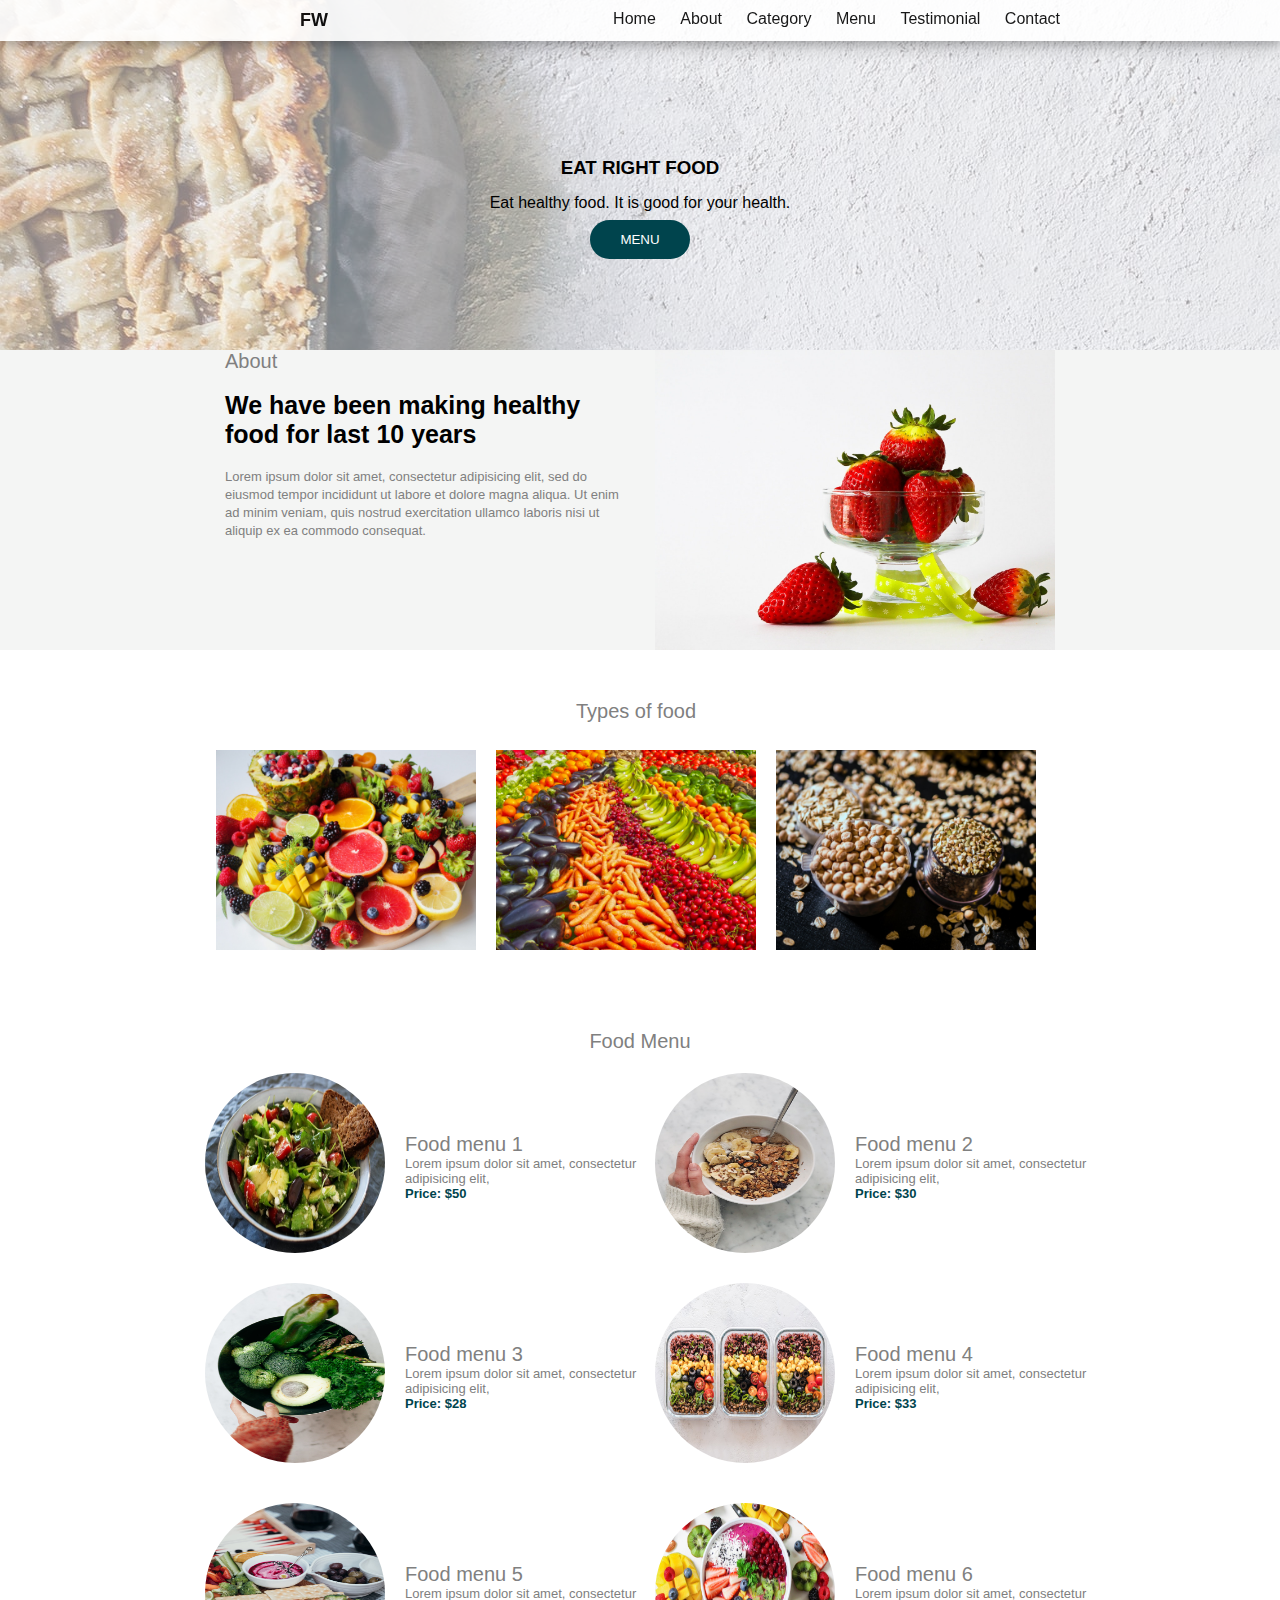
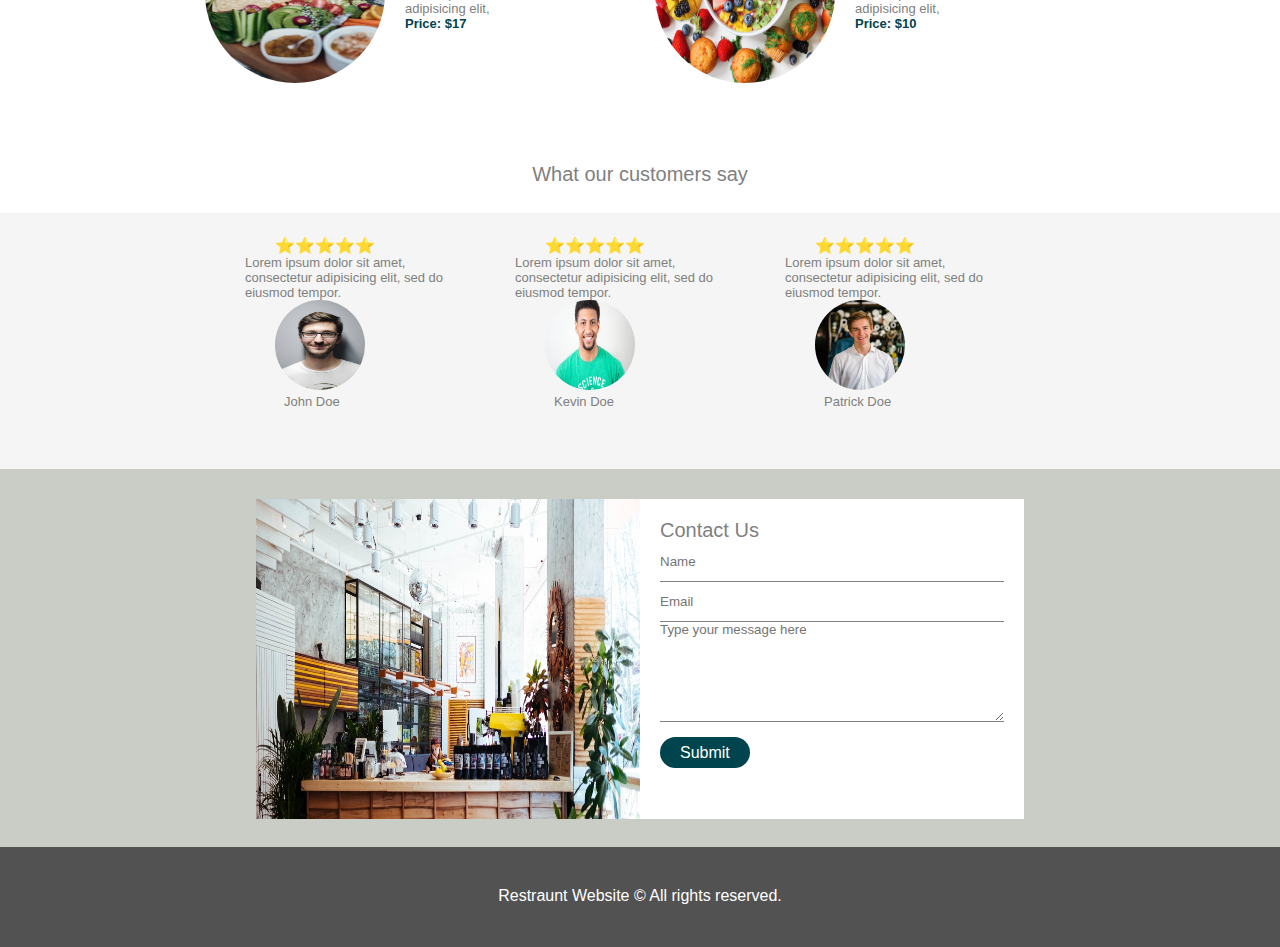
<file: index.html>
<!DOCTYPE html>
<html lang="en" dir="ltr">
  <head>
    <meta charset="utf-8">
    <title>Meal Project</title>
    <link rel="stylesheet" href="css/style.css">
  </head>
  <body>
<main class="main-section" id="Index">
<nav class="navbar">
    <p class="logo">FW</p>
  <div class="navlinks">
      <a href="#Index" class="links">Home</a>
      <a href="#About" class="links">About</a>
      <a href="#Category" class="links">Category</a>
      <a href="#Menu" class="links">Menu</a>
      <a href="#Testimonial" class="links">Testimonial</a>
      <a href="#Contact" class="links">Contact</a>
  </div>

  </nav>

  <div class="header-text">
  <h3 class="eat-text">EAT RIGHT FOOD</h3>
  <p>Eat healthy food. It is good for your health.</p>
  <a href="#Menu"><input type="submit" value="MENU" class="header-btn"></a>
</div>
</main>

<!--About section -->
<section class="about-section" id="About">
  <p class="about-content">
      <span class="about-title">About</span><br><br>
<span class="about-header">We have been making healthy food for last 10 years</span><br><br>
<span class="about-paragraph">Lorem ipsum dolor sit amet, consectetur adipisicing elit, sed do eiusmod tempor
incididunt ut labore et dolore magna aliqua. Ut enim ad minim veniam, quis nostrud
exercitation ullamco laboris nisi ut aliquip ex ea commodo consequat.</span>
  </p>

  <img src="images/about-photo.jpg" alt="grapes-image">
</section>

<!-- Category Section -->


<section class="category-section" id="Category">

<span class="food-title">Types of food</span>
<div class="food-image1 ">
  <img src="images/food1.jpg" alt="Food-image" class="food1" >
  <div class="food1-overlay">
    <h3 class="food-overlay-title">Fruits</h3>
    <a href="#" class="food-overlay-btn">Learn More</a>
  </div>
</div>

<div class="food-image2 ">
  <img src="images/food2.jpg" alt="Food-image" class="food2" >
  <div class="food2-overlay">
    <h3 class="food-overlay-title">Vegetables</h3>
    <a href="#" class="food-overlay-btn">Learn More</a>
  </div>
</div>

<div class="food-image3">
  <img src="images/food3.jpg" alt="Food-image" class="food3" >
  <div class="food3-overlay">
    <h3 class="food-overlay-title">Grains</h3>
    <a href="#" class="food-overlay-btn" >Learn More</a>
  </div>
</div>
</section>

<section class="Menu-Section" id="Menu">
  <p class="Main-menu-title">Food Menu</p>

  <div class="menu-row1">
    <div class="menu-content">
      <img src="images/food-menu1.jpg" alt="Food-Menu-image">
      <p class="menu-paragraph">
        <span class="menu-title">Food menu 1</span><br>
        Lorem ipsum dolor sit amet, consectetur adipisicing elit,<br>
        <span class="price">Price: $50</span>
      </p>
    </div>
    <div class="menu-content">
      <img src="images/food-menu2.jpg" alt="Food-Menu-image">
      <p class="menu-paragraph">
        <span class="menu-title">Food menu 2</span><br>
        Lorem ipsum dolor sit amet, consectetur adipisicing elit,<br>
        <span class="price">Price: $30</span>
      </p>
    </div>
  </div>

  <div class="menu-row2">
    <div class="menu-content">
      <img src="images/food-menu3.jpg" alt="Food-Menu-image">
      <p class="menu-paragraph">
        <span class="menu-title">Food menu 3</span><br>
        Lorem ipsum dolor sit amet, consectetur adipisicing elit,<br>
        <span class="price">Price: $28</span>
      </p>
    </div>
    <div class="menu-content">
      <img src="images/food-menu4.jpg" alt="Food-Menu-image">
      <p class="menu-paragraph">
        <span class="menu-title">Food menu 4</span><br>
        Lorem ipsum dolor sit amet, consectetur adipisicing elit,<br>
        <span class="price">Price: $33</span>
      </p>
    </div>
  </div>


  <div class="menu-row3">
    <div class="menu-content">
      <img src="images/food-menu5.jpg" alt="Food-Menu-image">
      <p class="menu-paragraph">
        <span class="menu-title">Food menu 5</span><br>
        Lorem ipsum dolor sit amet, consectetur adipisicing elit,<br>
        <span class="price">Price: $17</span>
      </p>
    </div>
    <div class="menu-content">
      <img src="images/food-menu6.jpg" alt="Food-Menu-image">
      <p class="menu-paragraph">
        <span class="menu-title">Food menu 6</span><br>
        Lorem ipsum dolor sit amet, consectetur adipisicing elit,<br>
        <span class="price">Price: $10</span>
      </p>
    </div>
  </div>

</section>

<section class="Testimonial-Section" id="Testimonial">
  <p class="Testimonial-title">What our customers say</p>
  <div class="Testimonial-container">

  <div class="Testimonial-column">
    <span class="stars">⭐⭐⭐⭐⭐</span>
    <p class="Testimonial-paragraph">Lorem ipsum dolor sit amet, consectetur adipisicing elit,
      sed do eiusmod tempor.
    </p>

    <img src="images/male-photo1.jpg" alt="Customer image">
    <p class="customer-name">John Doe</p>
  </div>


  <div class="Testimonial-column">
    <span class="stars">⭐⭐⭐⭐⭐</span>
    <p class="Testimonial-paragraph">Lorem ipsum dolor sit amet, consectetur adipisicing elit,
      sed do eiusmod tempor.
    </p>
    <img src="images/male-photo2.jpg" alt="Customer image">
    <p class="customer-name">Kevin Doe</p>
  </div>

  <div class="Testimonial-column">
    <span class="stars">⭐⭐⭐⭐⭐</span>
    <p class="Testimonial-paragraph">Lorem ipsum dolor sit amet, consectetur adipisicing elit,
      sed do eiusmod tempor.
    </p>
    <img src="images/male-photo3.jpg" alt="Customer image">
    <p class="customer-name">Patrick Doe</p>
  </div>

</div>
</section>

<section class="Contact-Section" id="Contact">
  <img src="images/restraunt-image.jpg" alt="Restraunt image">
  <div class="contact-form">
    <form class="" action="index.html" method="post">
      <p class="contact-title">Contact Us</p>
      <input type="text" name="" value="" placeholder="Name" class="input"><br>
      <input type="email" name="" value="" placeholder="Email" class="input"><br>
      <textarea name="name" rows="8" cols="80" placeholder="Type your message here" ></textarea><br><br>
      <a href="#" class="submit-btn">Submit</a>

    </form>

  </div>

</section>


<footer>
<p class="footer-content">
Restraunt Website &copy All rights reserved.
</p>

</footer>
  </body>
</html>
</file>
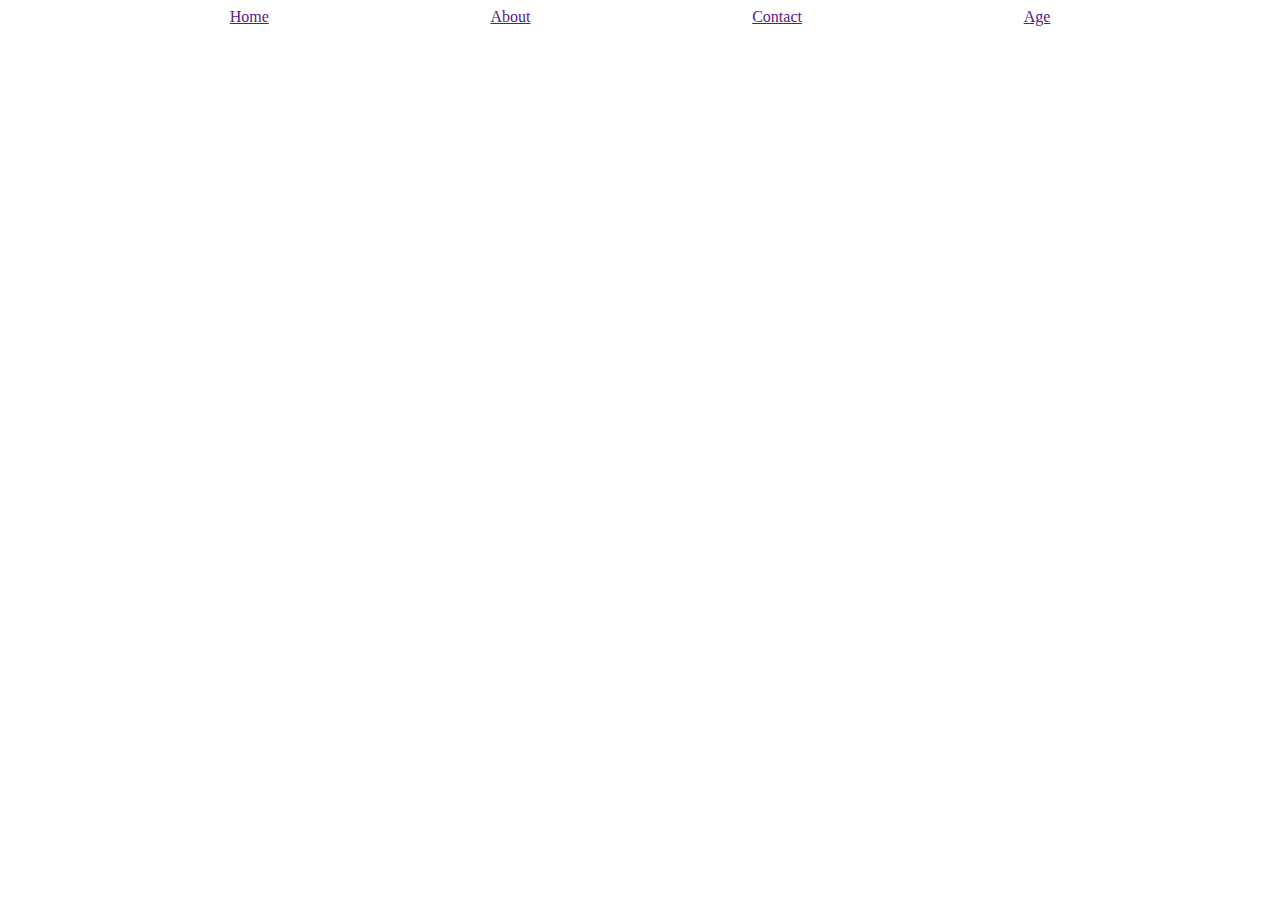
<file: flexbox.html>
<!DOCTYPE html>
<html>
    <head>
        <meta charset="utf-8">
        <meta http-equiv="X-UA-Compatible" content="IE=edge">
        <title></title>
        <meta name="description" content="">
        <meta name="viewport" content="width=device-width, initial-scale=1">
        <link rel="stylesheet" href="styles.css">
    </head>
    <body>
    <main class="container">
        <a href="">Home</a>
        <a href="">About</a>
        <a href="">Contact</a>
        <a href="">Age</a>
    </main>
    </body>
</html>
</file>
<file: css/style.css>
/* @import url('https://fonts.googleapis.com/css2?family=Montserrat:wght@500&family=Poppins:wght@500&display=swap'); */

*{
  box-sizing: border-box;
  margin: 0;
  padding: 0;
  font-family: 'Poppins', sans-serif;
  max-width: 100%;
  scroll-behavior: smooth;


}
.checkbox{
  visibility: hidden;
}
.main-section {
  position: relative;
  background-image: url(../images/header-image2.jpg);

 height: 350px;
 background-position: left center;
 max-width: 100%;

}
.main-section::before{
  content: "";
  position: absolute;
  top: 0px;
  right: 0px;
  bottom: 0px;
  left: 0px;
  background-color: rgba(244, 241, 241, 0.453);

}


/* Navigation bar */

.navbar{
  display: flex;
  background-color: white;
  justify-content: space-between;
  padding: 10px 200px;
  opacity: 0.9;
  width: 100%;
  position: fixed;
     top: 0;
     left: 0;
     right: 0;

  z-index:1;
  box-shadow: 0 4px 8px 0 rgba(0, 0, 0, 0.2), 0 6px 20px 0 rgba(0, 0, 0, 0.19);
}
.navlinks a{
  margin-right: 20px;
  text-decoration: none;
  color: black;

}

.navlinks a:hover{
  color: rgb(0, 68, 77);
}

.logo{
  margin-left: 100px;
  font-size: large;
  font-weight: 900;
}

/* Header Text */

.header-text{
  position: relative;
  top: 150px;
  text-align: center;
  line-height: 35px;
}

.header-btn{
  position: relative;
  padding: 12px 30px;
  background-color: rgb(0, 68, 77);
  border: none;
  border-radius: 20px;
  color: white;
}

/* ABOUT Section */

.about-section{
  display: flex;
  justify-content: center;
  width: 90rem;
  gap:30px;
  background-color: #F4F5F4;



}
.about-section img{
  width: 400px;
  height: 300px;

}

.about-content{
  width:400px;

}
.about-title{
font-size: 20px;
color: grey;
}
.about-header{
  font-weight: bold;
  font-size: 25px;
}
.about-paragraph{
  color: grey;
  font-size: 13px;
}

/* CATEGORY SECTION */

.category-section{
  display: flex;
  justify-content:center;
  gap:20px;
  width: 90%;
  position: relative;
  top: 100px;


}


.food-title{
  position: relative;
  text-align: center;
  color: grey;
  font-size: 20px;
  bottom: 50px;
  left: 500px;
}

.category-section img{
  display: block;
  width: 260px;
  height:200px;
}
/* FOOD IMAGE 1 */
.food-image1{
  position: relative;
  width: 260px;
  /* display: inline-block; */
}

.food1-overlay{
  position: absolute;

  left: 0;
  bottom: 0;
  right: 0;
  background-color: rgba(0, 0, 0, 0.75);
  overflow: hidden;
  width: 260px;
  height: 0;
  transition: .5s ease;
}

.food-image1:hover .food1-overlay{
 height: 100%;

}
.food-overlay-title{
  color: white;
  position: absolute;
  bottom: 120px;
  left:30%;
  font-size: 25px;
}

.food-overlay-btn{
  padding: 15px 20px;
  border-radius: 10px;
  background-color: rgb(0, 68, 77);
  color: white;
  position: absolute;
  bottom: 50px;
  left:28%;
  text-decoration: none;

}

/* FOOD IMAGE 2 */
.food-image2{
  position: relative;
    width: 260px;
  display: inline-block;
}

.food2-overlay{
  position: absolute;
  left: 0;
  bottom: 0;
  right: 0;
  background-color: rgba(0, 0, 0, 0.75);
  overflow: hidden;
    width: 260px;
  height: 0;
  transition: .5s ease;
}

.food-image2:hover .food2-overlay{
 height: 100%;

}

/* FOOD IMAGE 3 */
.food-image3{
  position: relative;
  width: 300px;
  display: inline-block;
}

.food3-overlay{
  position: absolute;
  left: 0;
  bottom: 0;
  right: 0;
  background-color: rgba(0, 0, 0, 0.75);
  overflow: hidden;
  width: 260px;
  height: 0;
  transition: .5s ease;
}

.food-image3:hover .food3-overlay{
 height: 100%;

}

/* MENU SECTION */

.Menu-Section{
  position: relative;
  top:100px;
}

.Main-menu-title{
  position: relative;
  top:80px;
  font-size: 20px;
  color: grey;
  text-align: center;

}
.menu-row1{
  display: flex;
  justify-content: center;
  max-width: 100%;
  margin-left: 30px;

}

.menu-row2{
  display: flex;
  justify-content: center;
  max-width: 100%;
  margin-left: 30px;
  position: relative;
  top:30px;

}

.menu-row3{
  display: flex;
  justify-content: center;
  max-width: 100%;
  margin-left: 30px;
  position: relative;
  top:70px;

}


.Menu-Section img{
  width: 180px;
  height: 180px;
  border-radius: 50%;
}
.menu-content{
  display: flex;
  gap:20px;
  position: relative;
  top:100px;
}

.menu-paragraph{
  width: 250px;
  position: relative;
  color: grey;
  font-size: 13px;
  top:60px;
}

.menu-title{
  color: grey;
  font-size: 20px;
}

.price{
  color: rgb(0, 68, 77);
  font-weight: bold;
}


/* TESTIMONIAL SECTION */
.Testimonial-Section{
    position: relative;
    top: 400px;
    background-color: #F4F5F4;
}

.Testimonial-title{
  position: relative;
  text-align: center;
  color: grey;
  font-size: 20px;
  bottom: 50px;
}

.stars{
  position: relative;
  left:30px;
}
.Testimonial-container{
  display: flex;
  justify-content: center;
  gap:20px;
  padding-bottom: 60px;
}
.Testimonial-Section img{
  width: 90px;
  height: 90px;
  border-radius: 50%;
  position: relative;
  left:30px;
}

.Testimonial-column{
  width: 250px;
}
.Testimonial-paragraph{
  color: grey;
  font-size: 13px;
  width: 200px;
}

.customer-name{
  color: grey;
  font-size: 13px;
  position: relative;
  left:39px;
}


/* CONTACT SECTION */
.Contact-Section img{
  width: 24rem;
  height: 20rem;
  position: relative;
  top:30px;
}
.Contact-Section{
  background-color: #C9CDC6;
  display: flex;
  justify-content: center;
  position: relative;
  top: 400px;
  height: 23.6rem;
}

.contact-form{
  background-color: white;
  width: 24rem;
  height: 20rem;
  position: relative;
  top:30px;
}

.input{
  border: none;
  border-bottom: 1px solid grey;
  width: 100%;
  height: 40px;
}

textarea{
  border: none;
  border-bottom: 1px solid grey;
  width: 100%;
  height: 100px;
}

.contact-form{
  padding: 20px;
}

.submit-btn{
  padding: 7px 20px;
  border-radius: 30px;
  background-color: rgb(0, 68, 77);
  color: white;
  text-decoration: none;
}

.contact-title{
  color: grey;
  font-size: 20px;
}

footer{
  background-color: #525252;
  height: 100px;
  position: relative;
  top:400px;
  color: white;
  text-align: center;
}

.footer-content{
  padding: 40px 0px;
}


/*--------------------------------------------------------------------------------*/
/* --------------------RESPONSIVENESS ON MOBILE DEVICE-----------------------------*/
/*--------------------------------------------------------------------------------*/

@media screen and (max-width:640px){
  body{
    overflow-x: hidden;
  }

  .about-section{
    align-items: center;
    flex-direction: column;

  }

  .category-section{
    align-items: center;
    flex-direction: column;

  }


  .menu-row1{
    align-items: center;
    flex-direction: column;
    gap:30px;



  }

  .menu-row2{
    align-items: center;
    flex-direction: column;
    gap:30px;


  }

  .menu-row3{
    align-items: center;
    flex-direction: column;
    gap:30px;

  }

  .Testimonial-container{
    align-items: center;
    flex-direction: column;
  }

  .Contact-Section{
    align-items: center;
    flex-direction: column;
    height: 40rem;
    width: 100%;
  }

  .Contact-Section img{
    position: absolute;
    top:20px;
    height: 200px;
  }

  .navbar{
    width: 100%;
    flex-direction: column wrap;


  }

  .navlinks{
    position: relative;
    right: 320px;


  }

  .links{
    background-color: rgb(0, 68, 77);
    color:white;
    padding: 10px;
    position: relative;

  }
  .navlinks a{
    color:white;
  }

  .navlinks a:hover{
    color:white;
  }
  .logo{
      position: relative;
      left: 100px;
  }

}
</file>
<file: styles.css>
.container{
    display: flex;
    justify-content: space-evenly;
  }
</file>
